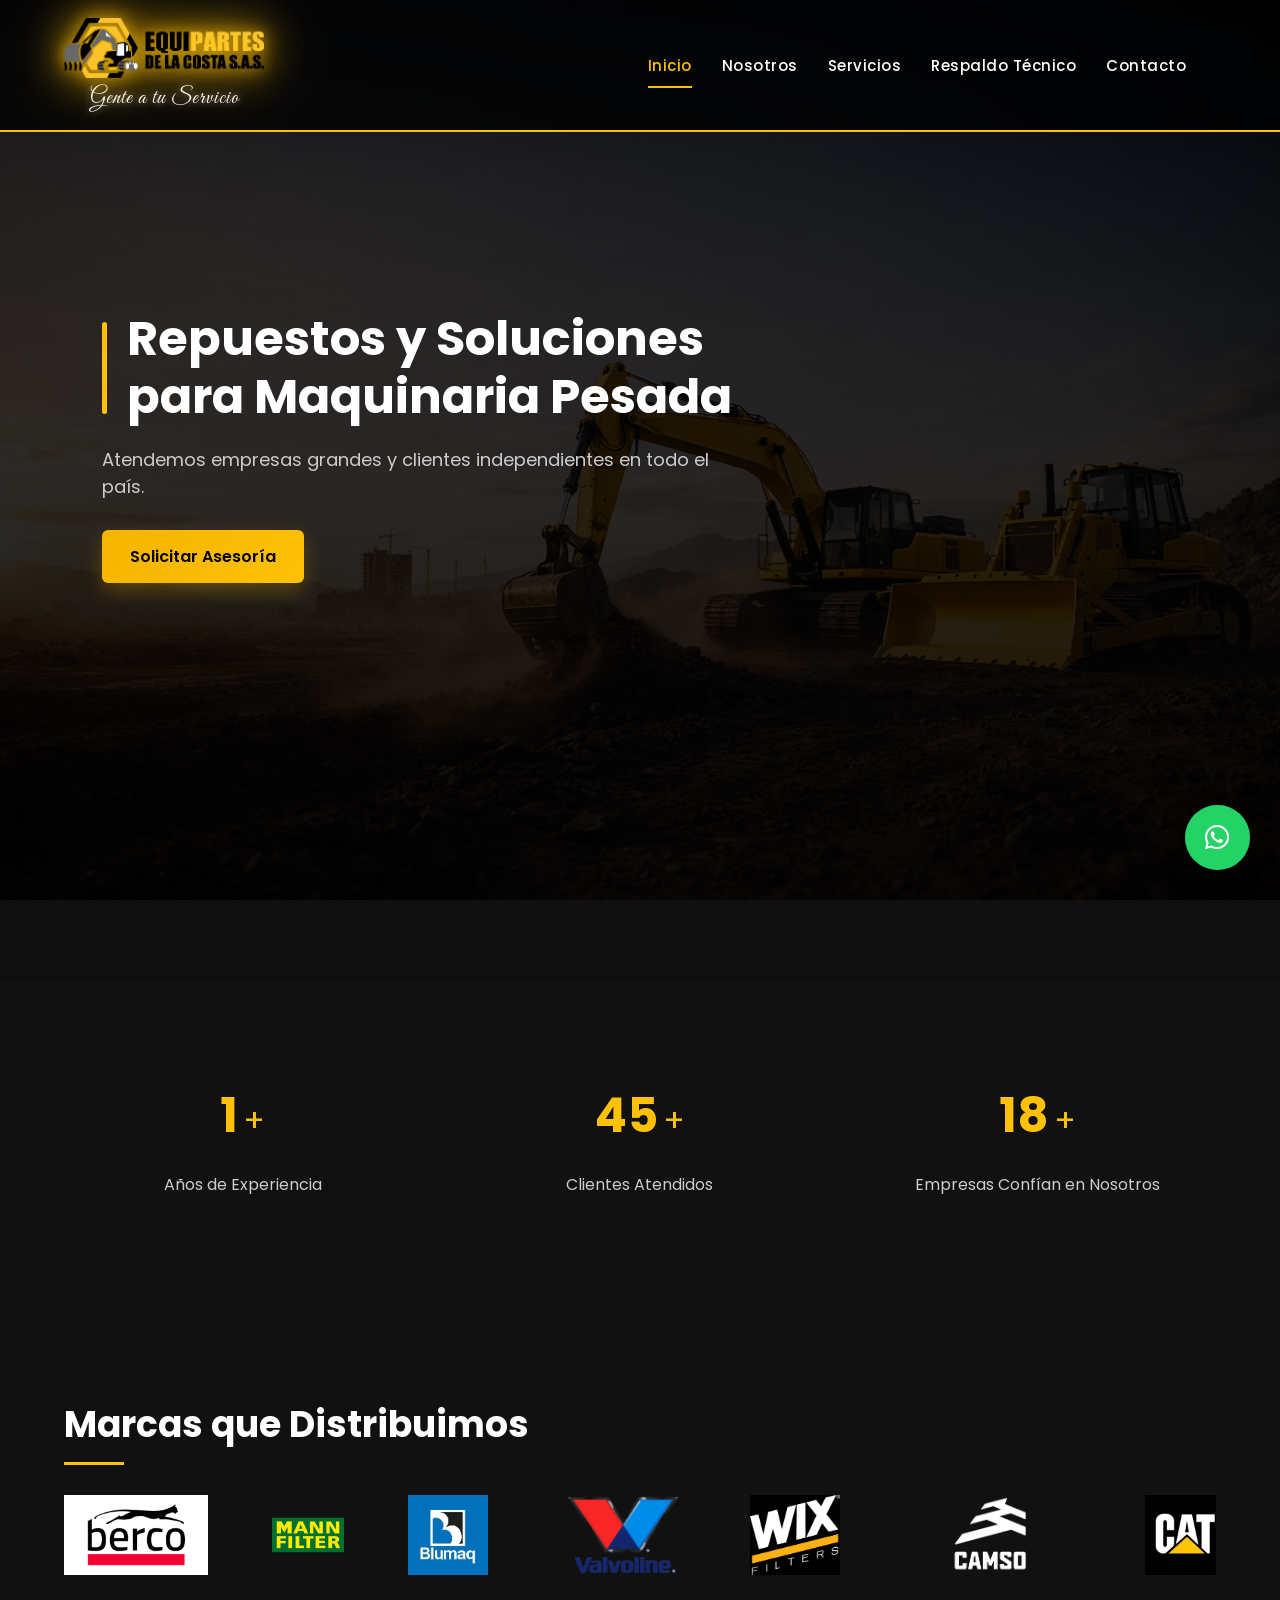
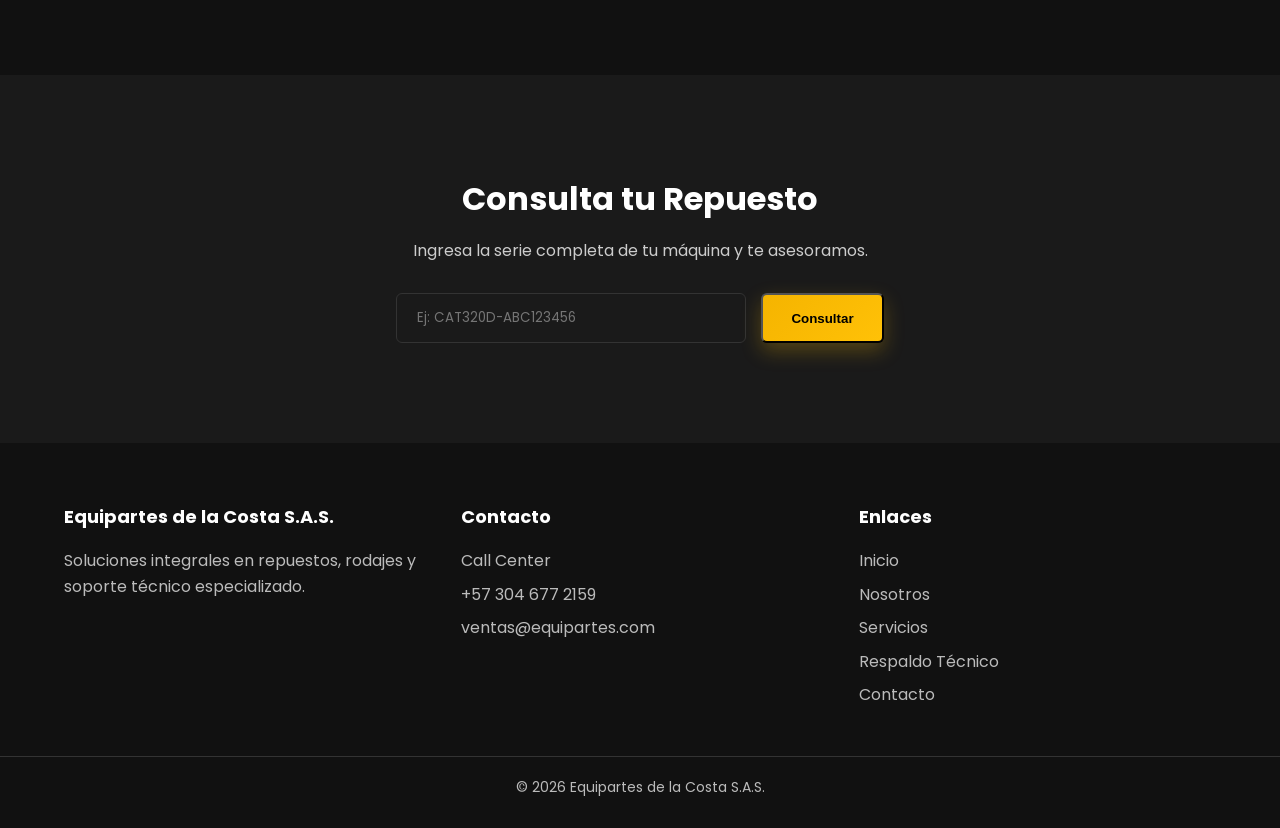
<file: index.html>
<!DOCTYPE html>
<html lang="es">
<head>
<meta charset="UTF-8">
<title>Equipartes | Repuestos y Maquinaria Pesada</title>
<meta name="viewport" content="width=device-width, initial-scale=1.0">
<meta name="description" content="Especialistas en repuestos para maquinaria pesada.">

<link rel="icon" type="image/png" href="assets/images/logo.png">
<link href="https://fonts.googleapis.com/css2?family=Great+Vibes&display=swap" rel="stylesheet">
<link href="https://fonts.googleapis.com/css2?family=Poppins:wght@300;400;500;600;700&display=swap" rel="stylesheet">
<link rel="stylesheet" href="css/styles.css">
<link rel="stylesheet" href="https://cdnjs.cloudflare.com/ajax/libs/font-awesome/6.5.0/css/all.min.css">
</head>
<body>

<header class="header" id="header">
<div class="container nav-container">

<div class="logo">
    <img src="assets/images/logo.png" alt="Equipartes Logo">
    <span class="slogan">Gente a tu Servicio</span>
</div>

<nav class="nav" id="nav">
<ul>
<li><a href="index.html" class="active">Inicio</a></li>
<li><a href="nosotros.html">Nosotros</a></li>
<li><a href="servicios.html">Servicios</a></li>
<li><a href="respaldo.html">Respaldo Técnico</a></li>
<li><a href="contacto.html">Contacto</a></li>
</ul>
</nav>

<div class="menu-toggle" id="menu-toggle">
<i class="fas fa-bars"></i>
</div>

</div>
</header>

<section class="hero">
<div class="hero-content container">
<h1>Repuestos y Soluciones para Maquinaria Pesada</h1>
<p>Atendemos empresas grandes y clientes independientes en todo el país.</p>
<a href="contacto.html" class="btn-primary">Solicitar Asesoría</a>
</div>
</section>

<section class="stats reveal">
<div class="container stats-grid">

<div class="stat">
<h2 class="counter" data-target="8">0</h2><span>+</span>
<p>Años de Experiencia</p>
</div>

<div class="stat">
<h2 class="counter" data-target="500">0</h2><span>+</span>
<p>Clientes Atendidos</p>
</div>

<div class="stat">
<h2 class="counter" data-target="200">0</h2><span>+</span>
<p>Empresas Confían en Nosotros</p>
</div>

</div>
</section>

<section class="brands reveal">
<div class="container">
<h2 class="section-title">Marcas que Distribuimos</h2>

<div class="brands-slider">
<div class="brands-track">

<img src="assets/logos/berco.jpg">
<img src="assets/logos/mannfilter.png">
<img src="assets/logos/blumaq.jpeg">
<img src="assets/logos/valvoline.png">
<img src="assets/logos/wix.png">
<img src="assets/logos/camso.png">
<img src="assets/logos/cat.png">
<img src="assets/logos/ctp.png">
<img src="assets/logos/donaldson.png">
<img src="assets/logos/futura.png">
<img src="assets/logos/gates.png">
<img src="assets/logos/goodyear.png">
<img src="assets/logos/itr.png">
<img src="assets/logos/mac.png">
<img src="assets/logos/perkins.png">
<img src="assets/logos/piusi.png">


<!-- duplicado para loop infinito -->
<img src="assets/logos/berco.jpg">
<img src="assets/logos/mannfilter.png">
<img src="assets/logos/blumaq.jpeg">
<img src="assets/logos/valvoline.png">
<img src="assets/logos/wix.png">
<img src="assets/logos/camso.png">
<img src="assets/logos/cat.png">
<img src="assets/logos/ctp.png">
<img src="assets/logos/donaldson.png">
<img src="assets/logos/futura.png">
<img src="assets/logos/gates.png">
<img src="assets/logos/goodyear.png">
<img src="assets/logos/itr.png">
<img src="assets/logos/mac.png">
<img src="assets/logos/perkins.png">
<img src="assets/logos/piusi.png">

</div>
</div>
</div>
</section>

<section class="consulta reveal">
<div class="container">
<h2>Consulta tu Repuesto</h2>
<p>Ingresa la serie completa de tu máquina y te asesoramos.</p>

<div class="consulta-box">
<input type="text" placeholder="Ej: CAT320D-ABC123456">
<button class="btn-primary">Consultar</button>
</div>

</div>
</section>

<footer class="footer">
<div class="container footer-grid">

<div>
<h4>Equipartes de la Costa S.A.S.</h4>
<p>Soluciones integrales en repuestos, rodajes y soporte técnico especializado.</p>
</div>

<div>
<h4>Contacto</h4>
<p>Call Center</p>
<p>+57 304 677 2159</p>
<p>ventas@equipartes.com</p>
</div>

<div>
<h4>Enlaces</h4>
<p><a href="index.html">Inicio</a></p>
<p><a href="nosotros.html">Nosotros</a></p>
<p><a href="servicios.html">Servicios</a></p>
<p><a href="respaldo.html">Respaldo Técnico</a></p>
<p><a href="contacto.html">Contacto</a></p>
</div>

</div>

<div class="footer-bottom">
© 2026 Equipartes de la Costa S.A.S.
</div>
</footer>

<a href="https://wa.me/573046772159" class="whatsapp-float" target="_blank">
<i class="fab fa-whatsapp"></i>
</a>

<script src="js/main.js"></script>
</body>
</html>
</file>
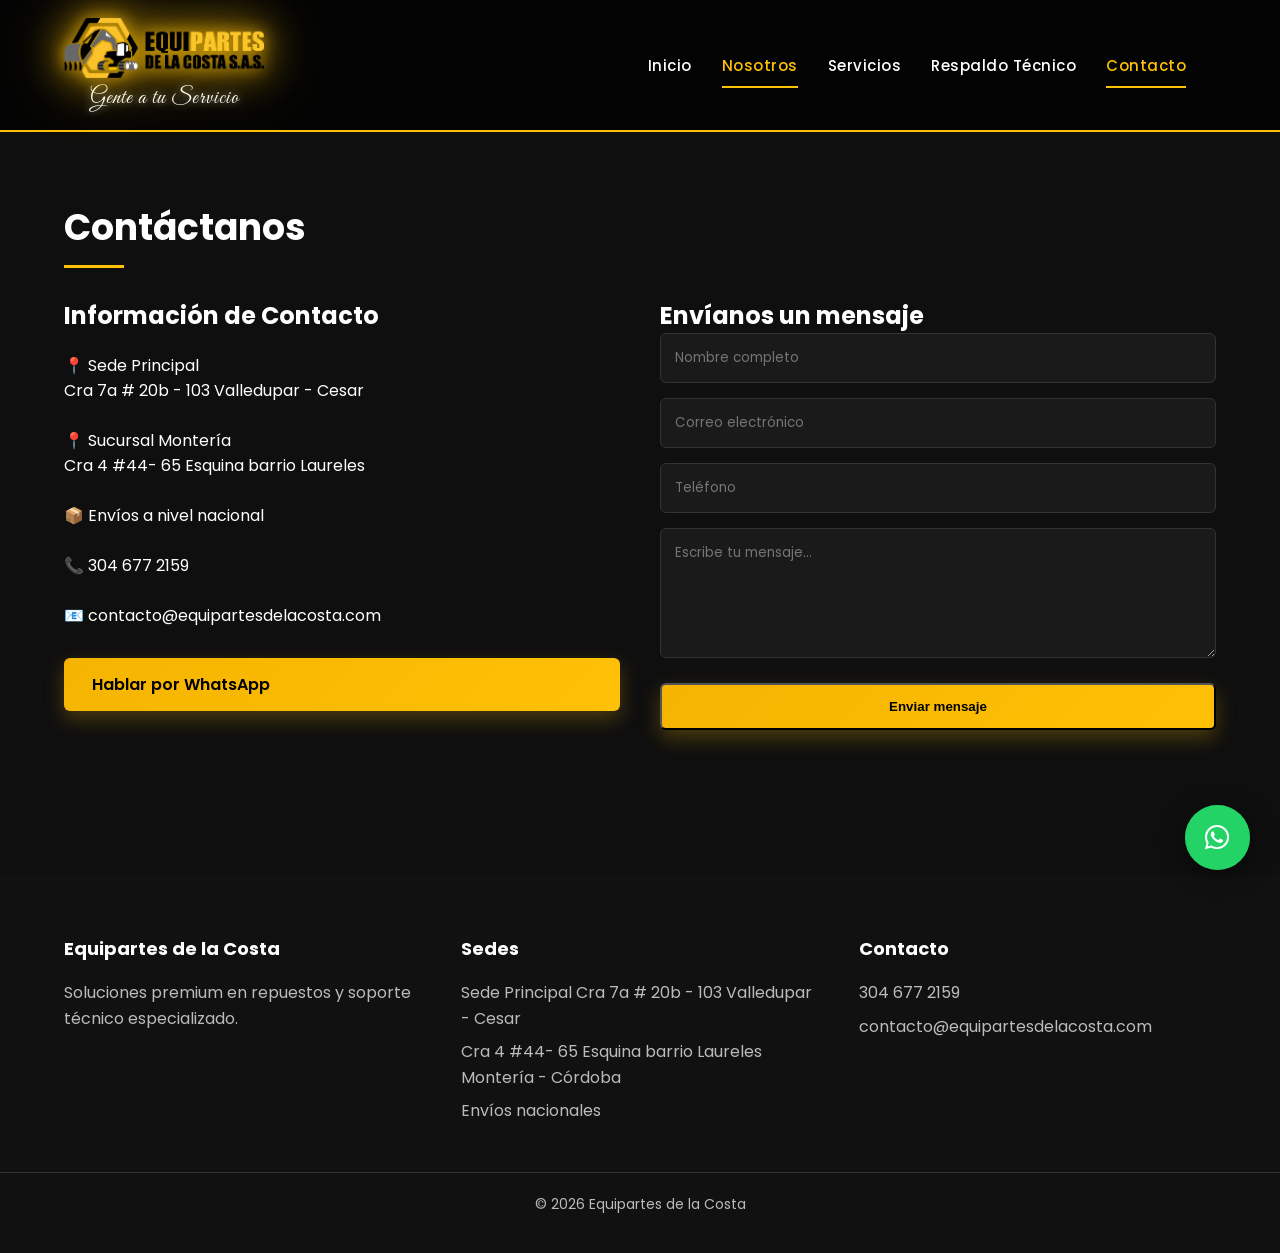
<file: contacto.html>
<!DOCTYPE html>
<html lang="es">
<head>
<meta charset="UTF-8">
<title>Contacto | Equipartes</title>
<meta name="description" content="Equipartes ofrece soluciones en repuestos, servicio técnico y respaldo especializado con calidad y confianza.">
<meta name="viewport" content="width=device-width, initial-scale=1.0">
<link rel="icon" type="image/png" href="favicon.png">
<link href="https://fonts.googleapis.com/css2?family=Great+Vibes&display=swap" rel="stylesheet">
<meta name="description" content="Contáctanos para asesoría técnica especializada en repuestos y maquinaria pesada.">
<meta name="viewport" content="width=device-width, initial-scale=1.0">
<link rel="icon" type="image/png" href="assets/images/logo.png">
<link href="https://fonts.googleapis.com/css2?family=Poppins:wght@300;400;600;700&display=swap" rel="stylesheet">
<link rel="stylesheet" href="css/styles.css">
<link rel="stylesheet" href="https://cdnjs.cloudflare.com/ajax/libs/font-awesome/6.5.0/css/all.min.css">
</head>
<body>

<header class="header" id="header">
<div class="container nav-container">
<div class="logo">
    <img src="assets/images/logo.png" alt="Equipartes Logo">
    <span class="slogan">Gente a tu Servicio</span>
</div>
<nav class="nav" id="nav">
<ul>
<li><a href="index.html">Inicio</a></li>
<li><a href="nosotros.html" class="active">Nosotros</a></li>
<li><a href="servicios.html">Servicios</a></li>
<li><a href="respaldo.html">Respaldo Técnico</a></li>
<li><a href="contacto.html" class="active">Contacto</a></li>
</ul>
</nav>
<div class="menu-toggle" id="menu-toggle">
<i class="fas fa-bars"></i>
</div>

</div>
</header>

<section class="section">
<div class="container">
<h1 class="section-title">Contáctanos</h1>

<div class="grid-2">

<div>
<h2>Información de Contacto</h2>

<p style="margin-top:20px;">
📍 Sede Principal<br>
Cra 7a # 20b - 103 Valledupar - Cesar<br><br>

📍 Sucursal Montería<br>
Cra 4 #44- 65 Esquina barrio Laureles<br><br>

📦 Envíos a nivel nacional<br><br>

📞 304 677 2159<br><br>
📧 contacto@equipartesdelacosta.com
</p>

<a href="https://wa.me/573046772159" 
class="btn-primary" 
target="_blank"
style="margin-top:30px; display:inline-block;">
Hablar por WhatsApp
</a>
</div>

<div>
<h2>Envíanos un mensaje</h2>

<form id="contactForm" class="contact-form">

<input type="text" name="nombre" placeholder="Nombre completo" required>

<input type="email" name="email" placeholder="Correo electrónico" required>

<input type="tel" name="telefono" placeholder="Teléfono">

<textarea name="mensaje" rows="5" placeholder="Escribe tu mensaje..." required></textarea>

<button type="submit" class="btn-primary">
Enviar mensaje
</button>

<p id="formMessage" class="form-message"></p>

</form>
</div>

</div>
</div>
</section>

<footer class="footer">
<div class="container footer-grid">
<div>
<h4>Equipartes de la Costa</h4>
<p>Soluciones premium en repuestos y soporte técnico especializado.</p>
</div>
<div>
<h4>Sedes</h4>
<p>Sede Principal Cra 7a # 20b - 103 Valledupar - Cesar</p>
<p>Cra 4 #44- 65 Esquina barrio Laureles Montería - Córdoba</p>
<p>Envíos nacionales</p>
</div>
<div>
<h4>Contacto</h4>
<p>304 677 2159</p>
<p>contacto@equipartesdelacosta.com</p>
</div>
</div>
<div class="footer-bottom">
<p>© 2026 Equipartes de la Costa</p>
</div>
</footer>

<a href="https://wa.me/573046772159" class="whatsapp-float" target="_blank">
<i class="fab fa-whatsapp"></i>
</a>

<script src="js/main.js"></script>

</body>
</html>
</file>
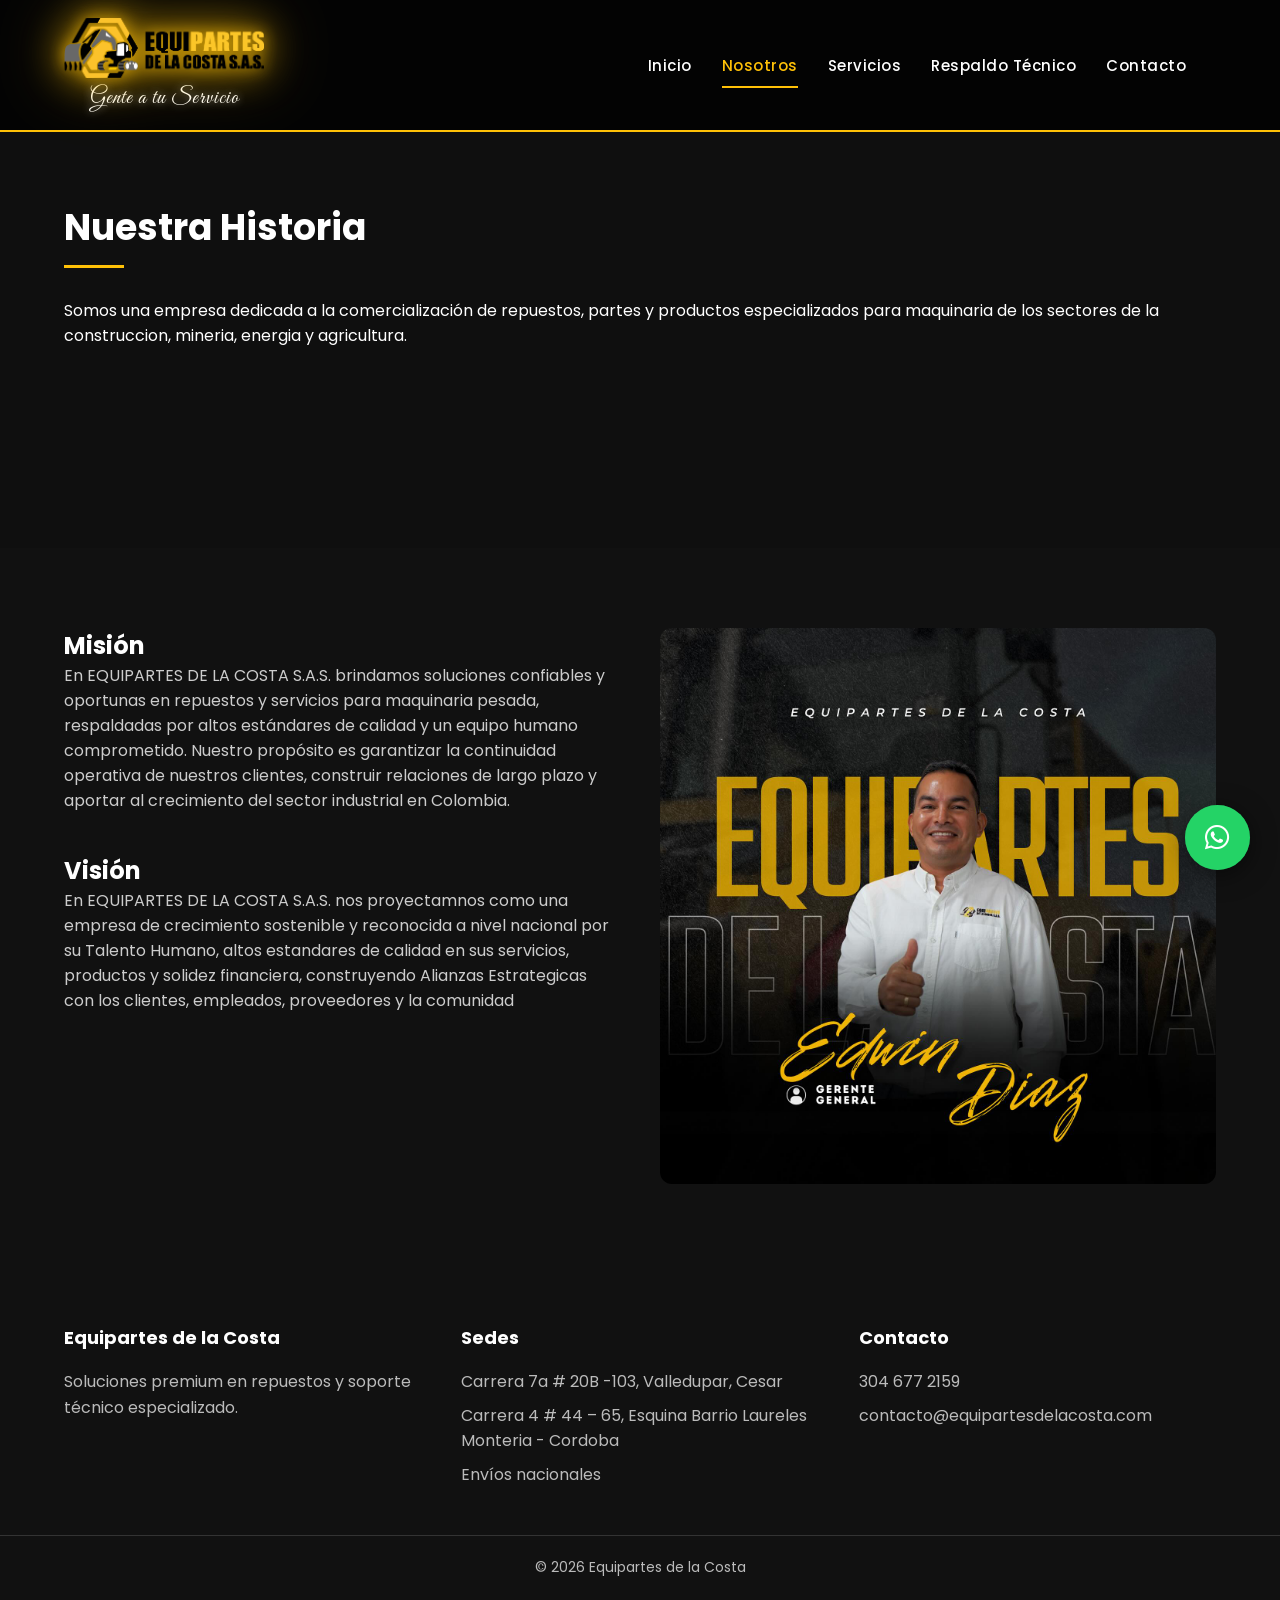
<file: nosotros.html>
<!DOCTYPE html>
<html lang="es">
<head>
<meta charset="UTF-8">
<title>Nosotros | Equipartes</title>
<meta name="description" content="Equipartes ofrece soluciones en repuestos, servicio técnico y respaldo especializado con calidad y confianza.">
<meta name="viewport" content="width=device-width, initial-scale=1.0">
<link rel="icon" type="image/png" href="favicon.png">
<link href="https://fonts.googleapis.com/css2?family=Great+Vibes&display=swap" rel="stylesheet">
<meta name="viewport" content="width=device-width, initial-scale=1.0">
<link href="https://fonts.googleapis.com/css2?family=Poppins:wght@300;400;600;700&display=swap" rel="stylesheet">
<link rel="stylesheet" href="css/styles.css">
<link rel="stylesheet" href="https://cdnjs.cloudflare.com/ajax/libs/font-awesome/6.5.0/css/all.min.css">
</head>
<body>

<header class="header" id="header">
<div class="container nav-container">

<div class="logo">
    <img src="assets/images/logo.png" alt="Equipartes Logo">
    <span class="slogan">Gente a tu Servicio</span>
</div>

<nav class="nav" id="nav">
<ul>
<li><a href="index.html">Inicio</a></li>
<li><a href="nosotros.html" class="active">Nosotros</a></li>
<li><a href="servicios.html">Servicios</a></li>
<li><a href="respaldo.html">Respaldo Técnico</a></li>
<li><a href="contacto.html">Contacto</a></li>
</ul>
</nav>

<div class="menu-toggle" id="menu-toggle">
<i class="fas fa-bars"></i>
</div>

</div>
</header>

<section class="section">
<div class="container">
<h1 class="section-title">Nuestra Historia</h1>
<p>
Somos una empresa dedicada a la comercialización de repuestos, partes y productos especializados para maquinaria de los sectores de la construccion, mineria, energia y agricultura.
</p>
</div>
</section>

<section class="section section-dark">
<div class="container grid-2">
<div>
<h2>Misión</h2>
<p>
En EQUIPARTES DE LA COSTA S.A.S. 
brindamos soluciones confiables y
oportunas en repuestos y servicios
para maquinaria pesada, respaldadas 
por altos estándares de calidad y un
equipo humano comprometido. 
Nuestro propósito es garantizar
la continuidad operativa de nuestros clientes,
construir relaciones de largo plazo
y aportar al crecimiento del sector 
industrial en Colombia.
</p>

<h2 style="margin-top:40px;">Visión</h2>
<p>
En EQUIPARTES DE LA COSTA S.A.S.  
nos proyectamnos como una empresa
de crecimiento sostenible y reconocida 
a nivel nacional por su Talento Humano, 
altos estandares de calidad en sus servicios,
productos y solidez financiera, construyendo
Alianzas Estrategicas con los clientes, 
empleados, proveedores y la comunidad

</p>
</div>

<div>
<img src="assets/images/gerente.jpg" alt="Gerente" style="width:100%; border-radius:12px;">
</div>
</div>
</section>

<footer class="footer">
<div class="container footer-grid">
<div>
<h4>Equipartes de la Costa</h4>
<p>Soluciones premium en repuestos y soporte técnico especializado.</p>
</div>
<div>
<h4>Sedes</h4>
<p>Carrera 7a # 20B -103, Valledupar, Cesar<c/p>
<p>Carrera 4 # 44 – 65, Esquina Barrio Laureles
Monteria - Cordoba</p>
<p>Envíos nacionales</p>
</div>
<div>
<h4>Contacto</h4>
<p>304 677 2159</p>
<p>contacto@equipartesdelacosta.com</p>
</div>
</div>
<div class="footer-bottom">
<p>© 2026 Equipartes de la Costa</p>
</div>
</footer>

<a href="https://wa.me/573046772159" class="whatsapp-float" target="_blank">
<i class="fab fa-whatsapp"></i>
</a>

<script src="js/main.js"></script>

</body>
</html>
</file>
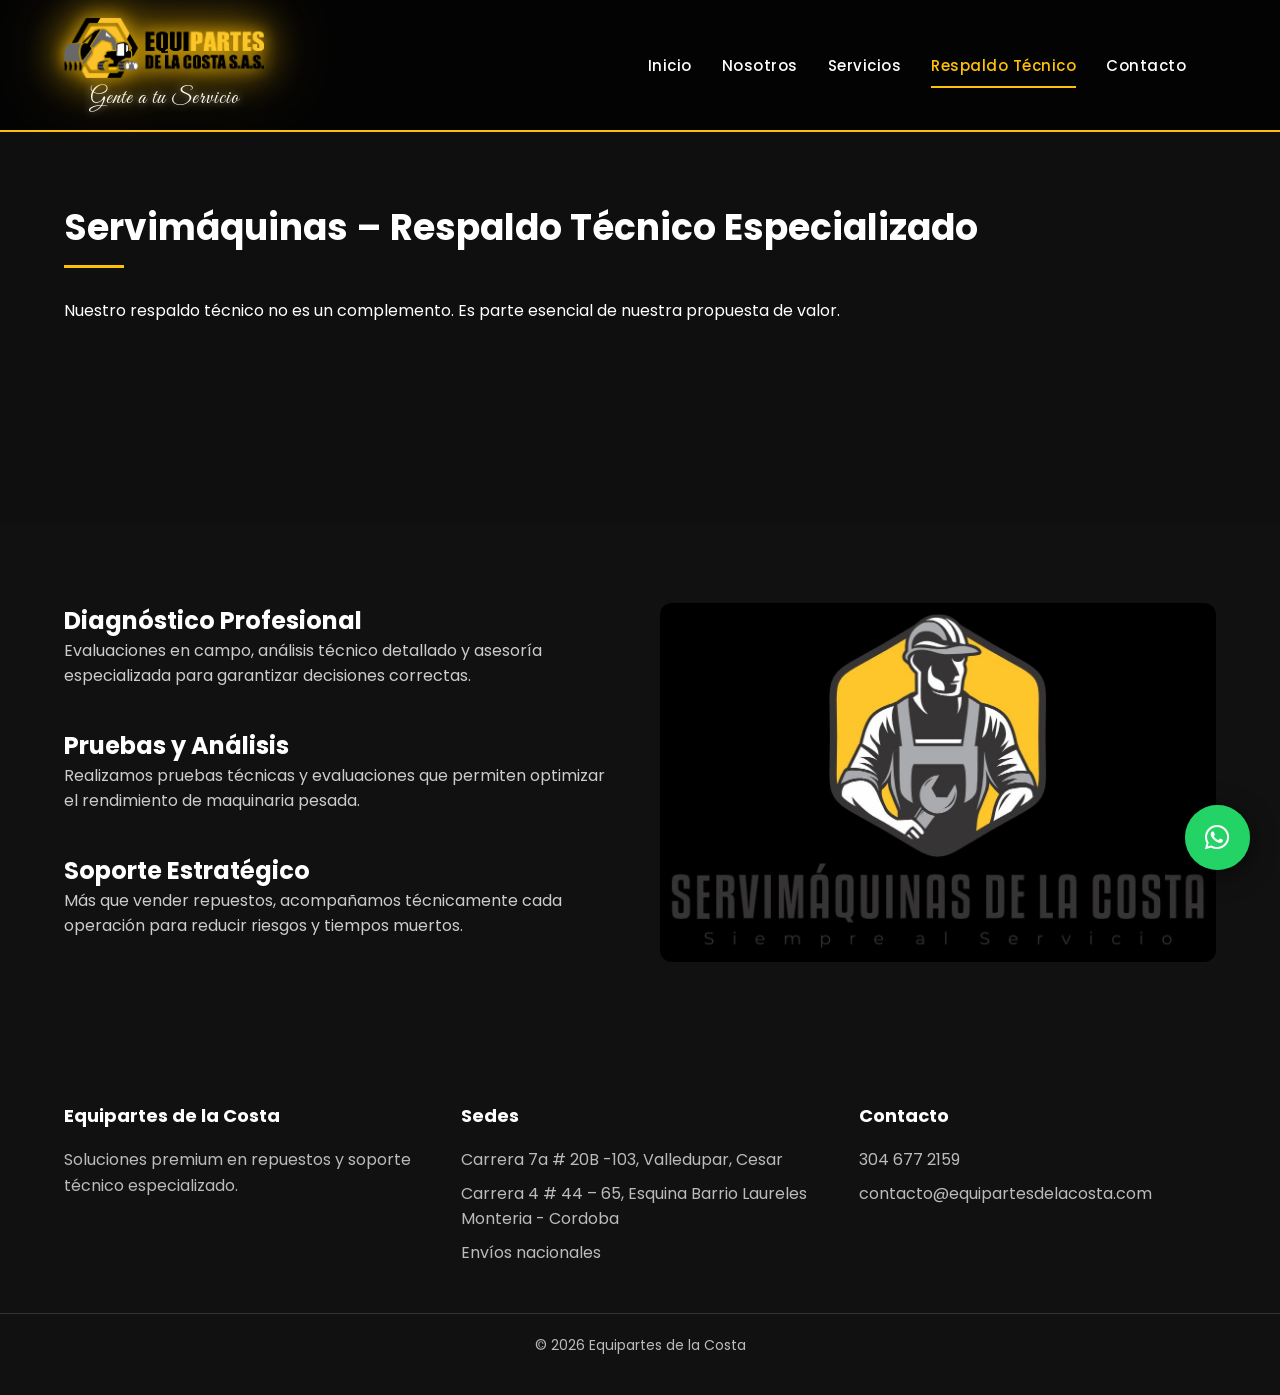
<file: respaldo.html>
<!DOCTYPE html>
<html lang="es">
<head>
<meta charset="UTF-8">
<title>Respaldo Técnico | Equipartes</title>
<meta name="description" content="Equipartes ofrece soluciones en repuestos, servicio técnico y respaldo especializado con calidad y confianza.">
<meta name="viewport" content="width=device-width, initial-scale=1.0">
<link rel="icon" type="image/png" href="favicon.png">
<link href="https://fonts.googleapis.com/css2?family=Great+Vibes&display=swap" rel="stylesheet">
<meta name="viewport" content="width=device-width, initial-scale=1.0">
<link href="https://fonts.googleapis.com/css2?family=Poppins:wght@300;400;600;700&display=swap" rel="stylesheet">
<link rel="stylesheet" href="css/styles.css">
<link rel="stylesheet" href="https://cdnjs.cloudflare.com/ajax/libs/font-awesome/6.5.0/css/all.min.css">
</head>
<body>
<header class="header" id="header">
<div class="container nav-container">

<div class="logo">
    <img src="assets/images/logo.png" alt="Equipartes Logo">
    <span class="slogan">Gente a tu Servicio</span>
</div>

<nav class="nav" id="nav">
<ul>
<li><a href="index.html">Inicio</a></li>
<li><a href="nosotros.html">Nosotros</a></li>
<li><a href="servicios.html">Servicios</a></li>
<li><a href="respaldo.html" class="active">Respaldo Técnico</a></li>
<li><a href="contacto.html">Contacto</a></li>
</ul>
</nav>

<div class="menu-toggle" id="menu-toggle">
<i class="fas fa-bars"></i>
</div>

</div>
</header>

<section class="section">
<div class="container">
<h1 class="section-title">Servimáquinas – Respaldo Técnico Especializado</h1>
<p>
Nuestro respaldo técnico no es un complemento.
Es parte esencial de nuestra propuesta de valor.
</p>
</div>
</section>

<section class="section section-dark">
<div class="container grid-2">
<div>
<h2>Diagnóstico Profesional</h2>
<p>
Evaluaciones en campo, análisis técnico detallado
y asesoría especializada para garantizar decisiones correctas.
</p>

<h2 style="margin-top:40px;">Pruebas y Análisis</h2>
<p>
Realizamos pruebas técnicas y evaluaciones que permiten
optimizar el rendimiento de maquinaria pesada.
</p>

<h2 style="margin-top:40px;">Soporte Estratégico</h2>
<p>
Más que vender repuestos, acompañamos técnicamente
cada operación para reducir riesgos y tiempos muertos.
</p>
</div>

<div>
<img src="assets/images/servimaquinas.jpeg" alt="Servimáquinas"
style="width:100%; border-radius:12px;">
</div>
</div>
</section>

<footer class="footer">
<div class="container footer-grid">
<div>
<h4>Equipartes de la Costa</h4>
<p>Soluciones premium en repuestos y soporte técnico especializado.</p>
</div>
<div>
<h4>Sedes</h4>
<p>Carrera 7a # 20B -103, Valledupar, Cesar<c/p>
<p>Carrera 4 # 44 – 65, Esquina Barrio Laureles
Monteria - Cordoba</p>
<p>Envíos nacionales</p>
</div>
<div>
<h4>Contacto</h4>
<p>304 677 2159</p>
<p>contacto@equipartesdelacosta.com</p>
</div>
</div>
<div class="footer-bottom">
<p>© 2026 Equipartes de la Costa</p>
</div>
</footer>

<a href="https://wa.me/573046772159" class="whatsapp-float" target="_blank">
<i class="fab fa-whatsapp"></i>
</a>

<script src="js/main.js"></script>

</body>
</html>
</file>
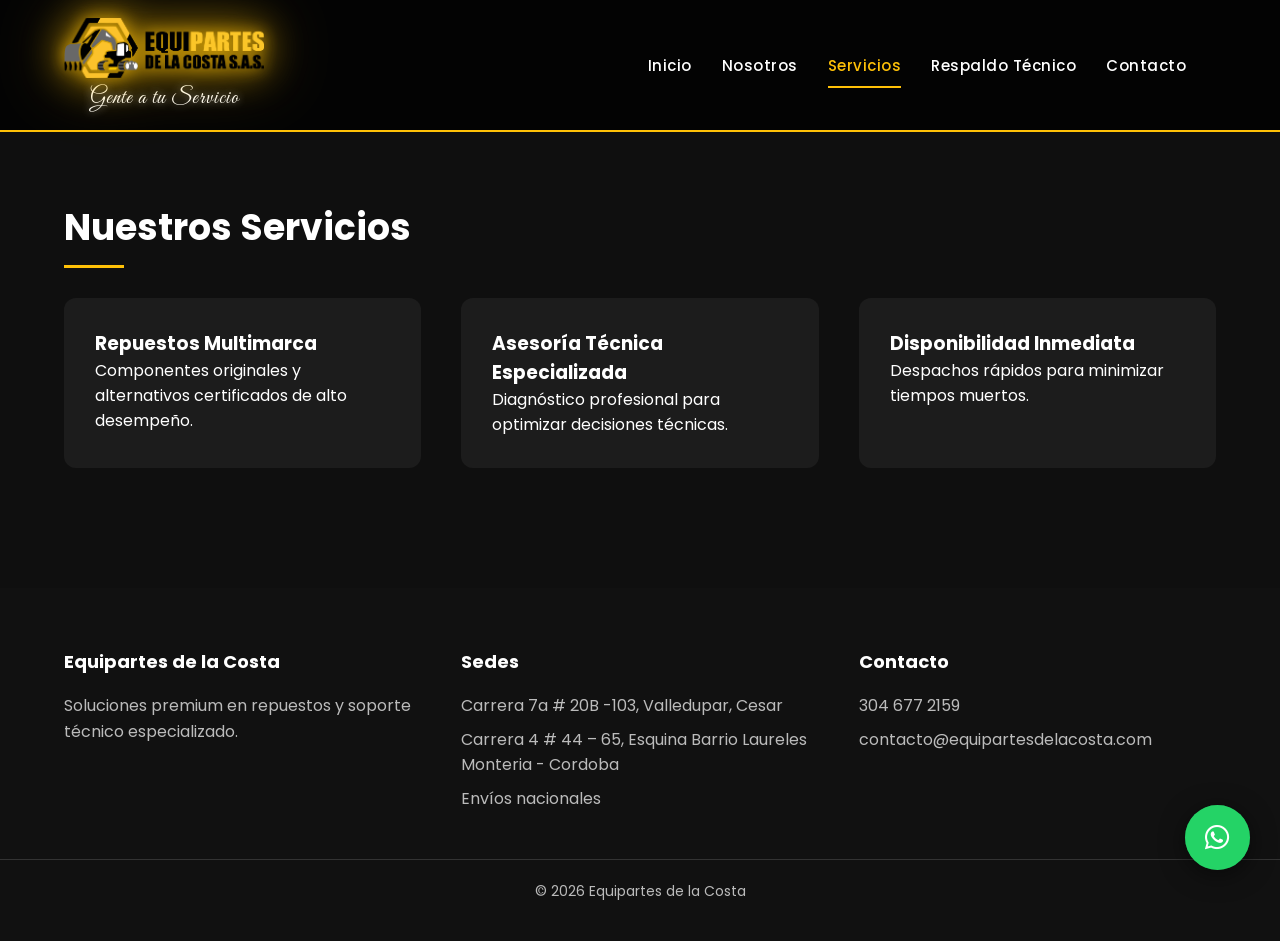
<file: servicios.html>
<!DOCTYPE html>
<html lang="es">
<head>
<meta charset="UTF-8">
<title>Servicios | Equipartes</title>
<meta name="description" content="Equipartes ofrece soluciones en repuestos, servicio técnico y respaldo especializado con calidad y confianza.">
<meta name="viewport" content="width=device-width, initial-scale=1.0">
<link rel="icon" type="image/png" href="favicon.png">
<link href="https://fonts.googleapis.com/css2?family=Great+Vibes&display=swap" rel="stylesheet">
<meta name="viewport" content="width=device-width, initial-scale=1.0">
<link href="https://fonts.googleapis.com/css2?family=Poppins:wght@300;400;600;700&display=swap" rel="stylesheet">
<link rel="stylesheet" href="css/styles.css">
<link rel="stylesheet" href="https://cdnjs.cloudflare.com/ajax/libs/font-awesome/6.5.0/css/all.min.css">
</head>
<body>

<header class="header" id="header">
<div class="container nav-container">

<div class="logo">
    <img src="assets/images/logo.png" alt="Equipartes Logo">
    <span class="slogan">Gente a tu Servicio</span>
</div>

<nav class="nav" id="nav">
<ul>
<li><a href="index.html">Inicio</a></li>
<li><a href="nosotros.html">Nosotros</a></li>
<li><a href="servicios.html" class="active">Servicios</a></li>
<li><a href="respaldo.html">Respaldo Técnico</a></li>
<li><a href="contacto.html">Contacto</a></li>
</ul>
</nav>

<div class="menu-toggle" id="menu-toggle">
<i class="fas fa-bars"></i>
</div>

</div>
</header>

<section class="section">
<div class="container">
<h1 class="section-title">Nuestros Servicios</h1>

<div class="grid-3">

<div class="card">
<h3>Repuestos Multimarca</h3>
<p>Componentes originales y alternativos certificados de alto desempeño.</p>
</div>

<div class="card">
<h3>Asesoría Técnica Especializada</h3>
<p>Diagnóstico profesional para optimizar decisiones técnicas.</p>
</div>

<div class="card">
<h3>Disponibilidad Inmediata</h3>
<p>Despachos rápidos para minimizar tiempos muertos.</p>
</div>

</div>
</div>
</section>

<footer class="footer">
<div class="container footer-grid">
<div>
<h4>Equipartes de la Costa</h4>
<p>Soluciones premium en repuestos y soporte técnico especializado.</p>
</div>
<div>
<h4>Sedes</h4>
<p>Carrera 7a # 20B -103, Valledupar, Cesar<c/p>
<p>Carrera 4 # 44 – 65, Esquina Barrio Laureles
Monteria - Cordoba</p>
<p>Envíos nacionales</p>
</div>
<div>
<h4>Contacto</h4>
<p>304 677 2159</p>
<p>contacto@equipartesdelacosta.com</p>
</div>
</div>
<div class="footer-bottom">
<p>© 2026 Equipartes de la Costa</p>
</div>
</footer>

<a href="https://wa.me/573046772159" class="whatsapp-float" target="_blank">
<i class="fab fa-whatsapp"></i>
</a>

<script src="js/main.js"></script>

</body>
</html>
</file>
<file: css/styles.css>
:root {
    --amarillo: #ffc107;
    --negro: #111;
    --gris-oscuro: #1a1a1a;
    --gris-card: #1c1c1c;
    --transicion: all 0.3s ease;
}

* {
    margin: 0;
    padding: 0;
    box-sizing: border-box;
}

body {
    font-family: 'Poppins', sans-serif;
    background: #0f0f0f;
    color: white;
    scroll-behavior: smooth;
}

/* ================= HEADER ================= */

.header {
    position: fixed;
    width: 100%;
    top: 0;
    background: rgba(0,0,0,0.75);
    backdrop-filter: blur(12px);
    padding: 18px 0;
    z-index: 1000;
    border-bottom: 2px solid var(--amarillo);
    transition: var(--transicion);
}

/* efecto cuando hace scroll */
.header.scrolled {
    background: rgba(0,0,0,0.95);
    padding: 12px 0;
}

.container {
    width: 90%;
    max-width: 1200px;
    margin: auto;
}

.nav-container {
    display: flex;
    justify-content: space-between;
    align-items: center;
}

.nav ul {
    list-style: none;
    display: flex;
    gap: 30px;
}

.nav a {
    text-decoration: none;
    color: white;
    font-weight: 500;
    position: relative;
    padding-bottom: 6px;
    transition: var(--transicion);
}

/* línea animada */
.nav a::after {
    content: "";
    position: absolute;
    left: 0;
    bottom: -6px;
    width: 0;
    height: 2px;
    background: var(--amarillo);
    transition: 0.3s ease;
}

.nav a:hover::after,
.nav a.active::after {
    width: 100%;
}

.nav a:hover {
    color: var(--amarillo);
}

/* ================= LOGO ================= */

.logo img {
    height: 60px;
    transition: var(--transicion);
    filter:
        drop-shadow(0 0 8px rgba(255,193,7,0.8))
        drop-shadow(0 0 18px rgba(255,193,7,0.6))
        drop-shadow(0 0 28px rgba(255,193,7,0.4));
}

.logo img:hover {
    transform: scale(1.05);
}

/* ================= HERO ================= */

.hero {
    height: 100vh;
    background:
        linear-gradient(rgba(0,0,0,0.75), rgba(0,0,0,0.9)),
        url("../assets/images/maquinaria.png") center/cover no-repeat;
    display: flex;
    align-items: center;
    justify-content: flex-start;
    position: relative;
}

/* animación entrada */
.hero-content {
    max-width: 650px;
    margin-left: 8%;
    animation: fadeSlideUp 1.2s ease-out forwards;
    opacity: 0;
    transform: translateY(40px);
}

@keyframes fadeSlideUp {
    to {
        opacity: 1;
        transform: translateY(0);
    }
}

.hero-content h1 {
    font-size: 48px;
    margin-bottom: 20px;
    position: relative;
    padding-left: 25px;
    line-height: 1.2;
}

.hero-content h1::before {
    content: "";
    position: absolute;
    left: 0;
    top: 10%;
    height: 80%;
    width: 5px;
    background: var(--amarillo);
    border-radius: 4px;
}

.hero-content p {
    margin-bottom: 30px;
    color: #ccc;
    font-size: 18px;
}

/* ================= BOTÓN ================= */

.btn-primary {
    background: linear-gradient(135deg, #f5b400, #ffc107);
    color: black;
    padding: 14px 28px;
    text-decoration: none;
    font-weight: 600;
    border-radius: 6px;
    display: inline-block;
    position: relative;
    overflow: hidden;
    transition: var(--transicion);
    box-shadow: 0 8px 20px rgba(255,193,7,0.25);
}

.btn-primary:hover {
    transform: translateY(-4px);
    box-shadow: 0 15px 30px rgba(255,193,7,0.4);
}

/* brillo deslizante */
.btn-primary::after {
    content: "";
    position: absolute;
    top: 0;
    left: -75%;
    width: 50%;
    height: 100%;
    background: rgba(255,255,255,0.3);
    transform: skewX(-25deg);
    transition: 0.6s;
}

.btn-primary:hover::after {
    left: 125%;
}

/* ================= SECTIONS ================= */

.section {
    padding: 120px 0;
    margin-top: 80px;
}

.section-dark {
    background: var(--gris-oscuro);
}

.section-title {
    font-size: 36px;
    margin-bottom: 30px;
    position: relative;
}

.section-title::after {
    content: "";
    display: block;
    width: 60px;
    height: 3px;
    background: var(--amarillo);
    margin-top: 10px;
}

.grid-2 {
    display: grid;
    grid-template-columns: repeat(auto-fit, minmax(300px,1fr));
    gap: 40px;
}

.grid-3 {
    display: grid;
    grid-template-columns: repeat(auto-fit, minmax(250px,1fr));
    gap: 30px;
}

.card {
    background: var(--gris-card);
    padding: 30px;
    border-radius: 12px;
    transition: var(--transicion);
    border: 1px solid transparent;
}

.card:hover {
    transform: translateY(-8px);
    border: 1px solid rgba(255,193,7,0.3);
    box-shadow: 0 15px 35px rgba(0,0,0,0.4);
}

/* ================= FOOTER ================= */

.footer {
    background: #111;
    padding: 60px 0 30px;
    color: #bbb;
}

.footer-grid {
    display: grid;
    grid-template-columns: repeat(auto-fit, minmax(250px,1fr));
    gap: 40px;
}

.footer h4 {
    color: white;
    margin-bottom: 15px;
}

.footer-bottom {
    text-align: center;
    margin-top: 40px;
    padding-top: 20px;
    border-top: 1px solid #333;
    font-size: 14px;
}

/* ================= WHATSAPP ================= */

.whatsapp-float {
    position: fixed;
    bottom: 30px;
    right: 30px;
    background: #25D366;
    width: 65px;
    height: 65px;
    border-radius: 50%;
    display: flex;
    align-items: center;
    justify-content: center;
    color: white;
    font-size: 28px;
    text-decoration: none;
    box-shadow: 0 5px 25px rgba(0,0,0,0.5);
    transition: var(--transicion);
    z-index: 999;
}

.whatsapp-float:hover {
    transform: scale(1.1);
}

/* pulso suave */
.whatsapp-float::before {
    content: "";
    position: absolute;
    width: 65px;
    height: 65px;
    border-radius: 50%;
    background: rgba(37,211,102,0.4);
    animation: pulse 2s infinite;
    z-index: -1;
}

@keyframes pulse {
    0% { transform: scale(1); opacity: 0.7; }
    70% { transform: scale(1.5); opacity: 0; }
    100% { transform: scale(1); opacity: 0; }
}

/* ================= RESPONSIVE ================= */

@media(max-width: 768px) {

    .hero-content h1 {
        font-size: 34px;
    }

    .hero-content {
        margin-left: 5%;
    }

    .nav ul {
        gap: 15px;
    }

    .whatsapp-float {
        width: 55px;
        height: 55px;
    }
}

/* BOTÓN SECUNDARIO */
.btn-secondary {
    background: transparent;
    color: var(--amarillo);
    padding: 14px 28px;
    border: 2px solid var(--amarillo);
    text-decoration: none;
    font-weight: 600;
    border-radius: 6px;
    transition: all 0.3s ease;
}

.btn-secondary:hover {
    background: var(--amarillo);
    color: black;
    transform: translateY(-4px);
}

/* CONTADORES */
.counter {
    font-size: 48px;
    color: var(--amarillo);
    margin-bottom: 10px;
}

/* ANIMACIÓN REVEAL */
.reveal {
    opacity: 0;
    transform: translateY(60px);
    transition: all 1s ease;
}

.reveal.active {
    opacity: 1;
    transform: translateY(0);
}

/* ============================= */
/* SECCIÓN CONTADORES */
/* ============================= */

.section-dark {
    background: #111;
    color: #fff;
    padding: 80px 0;
}

.section-dark .count {
    font-size: 3rem;
    font-weight: 800;
    color: #f2c200;
    margin-bottom: 10px;
}

.section-dark p {
    color: #ccc;
    font-size: 1rem;
}

/* GRID 3 COLUMNAS */
.grid-3 {
    display: grid;
    grid-template-columns: repeat(auto-fit, minmax(220px, 1fr));
    gap: 40px;
}

/* CENTRAR CONTENIDO */
.section-dark .grid-3 div {
    text-align: center;
}

/* CONTADOR EFECTO */
.count {
    transition: transform 0.3s ease;
}

.count:hover {
    transform: scale(1.1);
}

/* ================= FORMULARIO CONTACTO ================= */

.contact-form {
    display: flex;
    flex-direction: column;
    gap: 15px;
    margin-top: 0; /* quitamos espacio extra */
}

.contact-form input,
.contact-form textarea {
    background: #1a1a1a;
    border: 1px solid #333;
    padding: 14px;
    border-radius: 6px;
    color: white;
    font-family: 'Poppins', sans-serif;
    transition: all 0.3s ease;
}

.contact-form input:focus,
.contact-form textarea:focus {
    outline: none;
    border-color: var(--amarillo);
    box-shadow: 0 0 8px rgba(255,193,7,0.3);
}

.contact-form button {
    margin-top: 10px;
}

.form-message {
    margin-top: 10px;
    font-size: 14px;
}

/* Ajuste alineación con el título */
.section .grid-2 > div {
    display: flex;
    flex-direction: column;
    justify-content: flex-start;
}

.footer a {
    color: #bbb;
    text-decoration: none;
    transition: 0.3s ease;
}

.footer a:hover {
    color: var(--amarillo);
}

.footer p {
    margin-bottom: 8px;
    line-height: 1.6;
}

.footer h4 {
    color: white;
    margin-bottom: 18px;
    font-size: 18px;
}

/* ============================= */
/* SECCIÓN STATS (INICIO) */
/* ============================= */

.stats {
    background: #111;
    padding: 100px 0;
    margin-top: 80px;
}

.stats-grid {
    display: grid;
    grid-template-columns: repeat(auto-fit, minmax(220px, 1fr));
    gap: 40px;
    text-align: center;
}

.stat h2 {
    font-size: 48px;
    color: var(--amarillo);
    display: inline-block;
}

.stat span {
    font-size: 32px;
    color: var(--amarillo);
    margin-left: 5px;
}

.stat p {
    margin-top: 10px;
    color: #ccc;
    font-size: 16px;
}

/* animación suave */
.stat {
    transition: transform 0.3s ease;
}

.stat:hover {
    transform: translateY(-6px);
}

/* ============================= */
/* SECCIÓN CONSULTA */
/* ============================= */

.consulta {
    padding: 100px 0;
    background: var(--gris-oscuro);
    text-align: center;
}

.consulta h2 {
    font-size: 32px;
    margin-bottom: 15px;
}

.consulta p {
    color: #ccc;
    margin-bottom: 30px;
}

.consulta-box {
    display: flex;
    justify-content: center;
    gap: 15px;
    flex-wrap: wrap;
}

.consulta-box input {
    padding: 14px 20px;
    width: 350px;
    max-width: 100%;
    border-radius: 6px;
    border: 1px solid #333;
    background: #1a1a1a;
    color: white;
    font-family: 'Poppins', sans-serif;
    transition: 0.3s ease;
}

.consulta-box input:focus {
    outline: none;
    border-color: var(--amarillo);
    box-shadow: 0 0 10px rgba(255,193,7,0.3);
}

/* ============================= */
/* AJUSTE POSICIÓN MENÚ DESKTOP */
/* ============================= */

.nav {
    margin-left: auto;
    margin-right: 30px; /* separa del menú hamburguesa */
}

@media(max-width: 768px) {
    .nav {
        margin-right: 0;
    }
}

/* ============================= */
/* UNIFORMIDAD TIPOGRAFÍA NAV */
/* ============================= */

.nav a {
    font-size: 15px;
    font-weight: 500;
    letter-spacing: 0.5px;
}

.nav a.active {
    color: var(--amarillo);
    font-weight: 500; /* aseguramos mismo peso */
}

/* ============================= */
/* FIX DEFINITIVO TAMAÑO NAV */
/* ============================= */

.header .nav a {
    font-size: 15px !important;
    font-weight: 500 !important;
}

/* ================================= */
/* BLOQUEO DEFINITIVO TAMAÑO NAV */
/* ================================= */

header .nav ul li a {
    font-size: 16px !important;
    font-weight: 500 !important;
    line-height: 1 !important;
}

header .nav ul {
    gap: 30px !important;
}

/* ================= MARCAS ================= */

.brands {
    padding: 100px 0;
    background: #111;
    overflow: hidden;
}

.brands-slider {
    overflow: hidden;
    position: relative;
}

.brands-track {
    display: flex;
    gap: 60px;
    width: max-content;   /* 👈 clave */
    animation: scroll 60s linear infinite; /* más tiempo */
    align-items: center;
}

.brands-slider {
    overflow-x: auto;
    overflow-y: hidden;
    cursor: grab;
}

.brands-slider:active {
    cursor: grabbing;
}

.brands-slider:hover .brands-track,
.brands-slider:active .brands-track {
    animation-play-state: paused;
}   

.brands-slider::-webkit-scrollbar {
    height: 0px;
}

.brands-slider {
    scrollbar-width: none;      /* Firefox */
    -ms-overflow-style: none;   /* Edge */
}
.brands-track img {
    height: 80px;
    width: auto;
    max-width: 220px;
    object-fit: contain;
    filter: none;
    opacity: 1;
    transition: transform 0.3s ease;
}

.brands-track img {
    transition: transform 0.3s ease, filter 0.3s ease;
}

.brands-track img:hover {
    transform: scale(1.15);
    filter: brightness(1.2);
}

@keyframes scroll {
    from { transform: translateX(0); }
    to { transform: translateX(-50%); }
}

/* ================= MENU MOBILE ================= */

.menu-toggle {
    display: none;
    font-size: 26px;
    cursor: pointer;
}

@media(max-width: 768px){

    .menu-toggle {
        display: block;
        color: white;
    }

    .nav {
        position: absolute;
        top: 100%;
        right: 0;
        background: #111;
        width: 100%;
        display: none;
        padding: 20px 0;
    }

    .nav.active {
        display: block;
    }

    .nav ul {
        flex-direction: column;
        align-items: center;
        gap: 20px;
    }
}

/* ================================= */
/* OPTIMIZACIÓN RESPONSIVE FINAL */
/* ================================= */

@media(max-width: 768px){

    body {
        overflow-x: hidden;
    }

    .hero {
        height: auto;
        padding: 140px 0 80px;
        justify-content: center;
        text-align: center;
    }

    .hero-content {
        margin-left: 0;
        padding: 0 20px;
    }

    .hero-content h1 {
        font-size: 30px;
        line-height: 1.3;
    }

    .hero-content p {
        font-size: 16px;
    }

    .section {
        padding: 80px 0;
        margin-top: 60px;
    }

    .grid-2 {
        grid-template-columns: 1fr;
    }

    .grid-3 {
        grid-template-columns: 1fr;
    }

    .consulta-box {
        flex-direction: column;
        align-items: center;
    }

    .consulta-box input {
        width: 100%;
    }

    .brands-track {
        gap: 40px;
    }

    .brands-track img {
        height: 60px;
        max-width: 180px;
    }

    .footer-grid {
        grid-template-columns: 1fr;
        text-align: center;
    }

}

@media (max-width: 768px) {
    .brands-track {
        animation: scroll 18s linear infinite;
    }
}

.slogan {
    display: block;
    font-family: 'Great Vibes', cursive;
    font-size: 22px;
    color: #ffffff;
    margin-top: 5px;
    letter-spacing: 1px;
}

.slogan {
    text-shadow: 0 0 8px rgba(255,255,255,0.6);
}

.logo {
    display: flex;
    flex-direction: column;
    align-items: center;
}

.slogan {
    font-family: 'Great Vibes', cursive;
    font-size: 22px;
    color: #ffffff;
    margin-top: 6px;
    letter-spacing: 1px;
    text-align: center;
}
</file>
